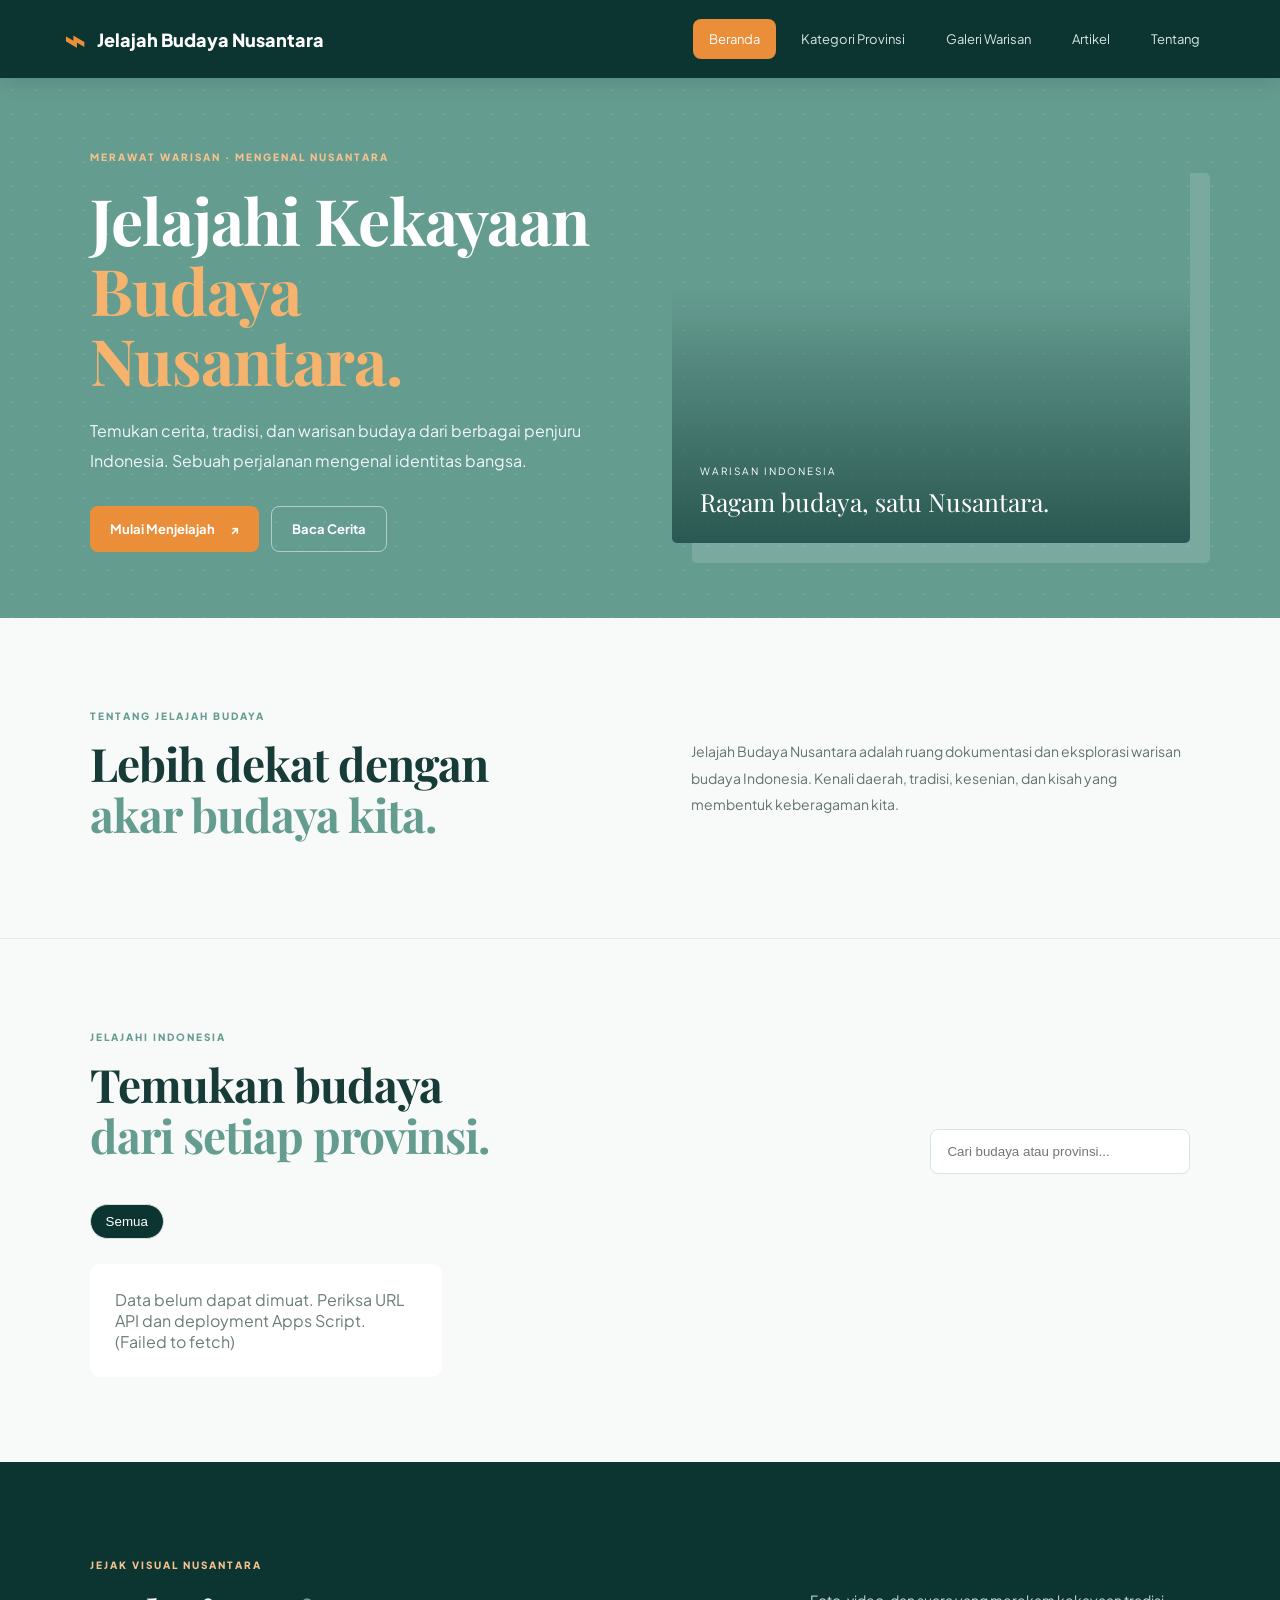
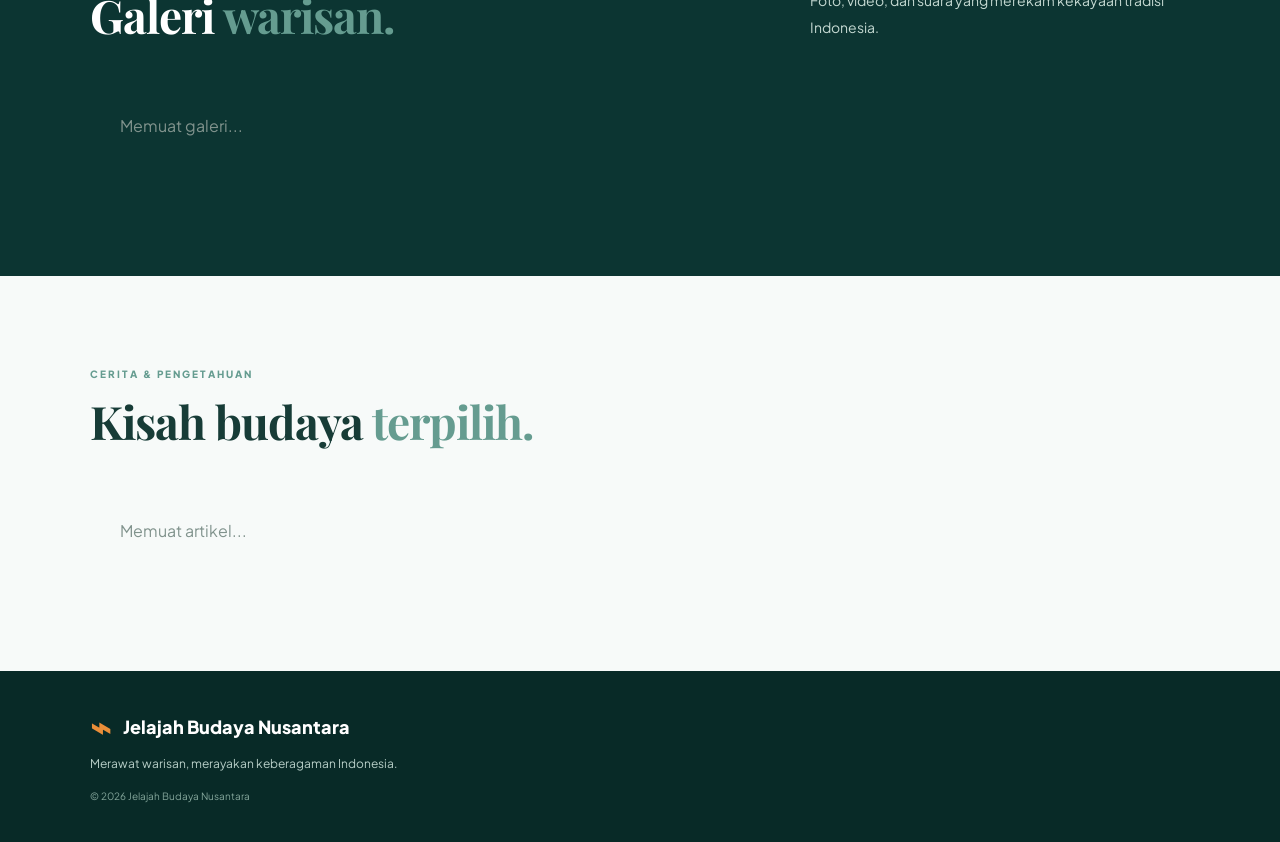
<file: index.html>
<!doctype html>
<html lang="id"><head><meta charset="utf-8"><meta name="viewport" content="width=device-width,initial-scale=1">
<title>Jelajah Budaya Nusantara</title><link rel="preconnect" href="https://fonts.googleapis.com"><link href="https://fonts.googleapis.com/css2?family=Plus+Jakarta+Sans:wght@400;500;600;700;800&family=Playfair+Display:wght@700&display=swap" rel="stylesheet"><link rel="stylesheet" href="styles.css"></head>
<body>
<header class="site-header"><a class="brand" href="#"><span class="brand-mark">⌁</span><span>Jelajah Budaya Nusantara</span></a><button class="menu-toggle" id="menuToggle" aria-label="Buka menu">☰</button><nav id="mainNav"><a class="active" href="#beranda">Beranda</a><a href="#provinsi">Kategori Provinsi</a><a href="#galeri">Galeri Warisan</a><a href="#artikel">Artikel</a><a href="#tentang">Tentang</a></nav></header>
<main id="beranda">
<section class="hero"><div class="hero-copy"><span class="eyebrow">MERAWAT WARISAN · MENGENAL NUSANTARA</span><h1>Jelajahi Kekayaan<br><em>Budaya Nusantara.</em></h1><p>Temukan cerita, tradisi, dan warisan budaya dari berbagai penjuru Indonesia. Sebuah perjalanan mengenal identitas bangsa.</p><div class="hero-actions"><a class="btn btn-orange" href="#provinsi">Mulai Menjelajah <span>↗</span></a><a class="btn btn-outline" href="#artikel">Baca Cerita</a></div></div><div class="hero-image" id="heroImage"><div class="hero-image-note"><span>WARISAN INDONESIA</span><b>Ragam budaya, satu Nusantara.</b></div></div></section>
<section class="intro section-wrap" id="tentang"><div><span class="eyebrow green">TENTANG JELAJAH BUDAYA</span><h2>Lebih dekat dengan<br><em>akar budaya kita.</em></h2></div><p>Jelajah Budaya Nusantara adalah ruang dokumentasi dan eksplorasi warisan budaya Indonesia. Kenali daerah, tradisi, kesenian, dan kisah yang membentuk keberagaman kita.</p></section>
<section class="section-wrap" id="provinsi"><div class="section-heading"><div><span class="eyebrow green">JELAJAHI INDONESIA</span><h2>Temukan budaya<br><em>dari setiap provinsi.</em></h2></div><input id="searchInput" class="search" placeholder="Cari budaya atau provinsi..."></div><div class="filter-row" id="provinceFilters"><button class="chip selected" data-province="">Semua</button></div><div class="culture-grid" id="cultureGrid"><div class="loading">Memuat katalog budaya...</div></div></section>
<section class="gallery-band" id="galeri"><div class="section-wrap"><span class="eyebrow">JEJAK VISUAL NUSANTARA</span><div class="section-heading"><h2>Galeri <em>warisan.</em></h2><p>Foto, video, dan suara yang merekam kekayaan tradisi Indonesia.</p></div><div class="media-grid" id="mediaGrid"><div class="loading">Memuat galeri...</div></div></div></section>
<section class="section-wrap articles" id="artikel"><div class="section-heading"><div><span class="eyebrow green">CERITA & PENGETAHUAN</span><h2>Kisah budaya <em>terpilih.</em></h2></div></div><div class="article-grid" id="articleGrid"><div class="loading">Memuat artikel...</div></div></section>
</main><footer><div class="brand"><span class="brand-mark">⌁</span> Jelajah Budaya Nusantara</div><p>Merawat warisan, merayakan keberagaman Indonesia.</p><small>© <span id="year"></span> Jelajah Budaya Nusantara</small></footer>
<div class="modal" id="mediaModal" aria-hidden="true"><button class="modal-close" id="modalClose" aria-label="Tutup">×</button><div class="modal-content" id="modalContent"></div></div>
<script src="shared/config.js"></script><script src="shared/utils.js"></script><script src="shared/api.js"></script><script src="app.js"></script></body></html>
</file>
<file: styles.css>
*{box-sizing:border-box}html{scroll-behavior:smooth}body{margin:0;background:#f7faf9;color:#20312f;font-family:'Plus Jakarta Sans',sans-serif}a{color:inherit;text-decoration:none}.site-header{height:78px;background:#0c3532;color:#fff;display:flex;align-items:center;justify-content:space-between;padding:0 max(5vw,24px);position:sticky;top:0;z-index:20;box-shadow:0 4px 18px #09262222}.brand{display:flex;align-items:center;gap:12px;font-weight:800;font-size:18px}.brand-mark{color:#ea8e39;font-size:35px;line-height:1}nav{display:flex;gap:9px;align-items:center}nav a{padding:12px 16px;color:#d7e7e2;font-size:13px;border-radius:8px}nav a:hover,nav a.active{background:#ea8e39;color:white}.menu-toggle{display:none;background:none;color:white;border:0;font-size:25px}.hero{background:#659c90;min-height:540px;display:grid;grid-template-columns:1fr 1fr;color:white;padding:65px max(7vw,28px);gap:5vw;align-items:center;background-image:radial-gradient(#ffffff18 1px,transparent 1px);background-size:24px 24px}.hero-copy{max-width:620px}.eyebrow{font-size:10px;font-weight:800;letter-spacing:2px;color:#f6c28e}.eyebrow.green{color:#659c90}.hero h1,h2{font-family:'Playfair Display',serif;font-weight:700;line-height:1.1;letter-spacing:-1px}.hero h1{font-size:clamp(42px,5vw,66px);margin:20px 0}.hero h1 em,h2 em{color:#f5b36e;font-style:normal}.hero p{line-height:1.9;max-width:500px;color:#eff8f5}.hero-actions{display:flex;gap:12px;margin-top:30px}.btn{padding:14px 20px;border-radius:8px;font-size:13px;font-weight:700;display:inline-flex;gap:15px;align-items:center}.btn-orange{background:#ea8e39;color:white}.btn-outline{border:1px solid #ffffff80;color:white}.hero-image{min-height:390px;border-radius:5px;background:linear-gradient(0deg,#0c3532aa,transparent 65%),url('https://images.unsplash.com/photo-1518709268805-4e9042af9f23?auto=format&fit=crop&w=1200&q=85') center/cover;position:relative;box-shadow:20px 20px 0 #ffffff22}.hero-image-note{position:absolute;bottom:25px;left:28px;display:grid;gap:8px}.hero-image-note span{font-size:10px;letter-spacing:2px}.hero-image-note b{font:25px 'Playfair Display'}.section-wrap{padding:85px max(7vw,28px)}.intro{display:grid;grid-template-columns:1fr 1fr;gap:8vw;align-items:center;border-bottom:1px solid #e4ece9}.intro h2,.section-heading h2{font-size:clamp(32px,4vw,46px);color:#173c37;margin:14px 0}.intro h2 em,.section-heading h2 em{color:#659c90}.intro p,.section-heading p{line-height:1.9;color:#64736f;font-size:14px}.section-heading{display:flex;align-items:end;justify-content:space-between;gap:25px;margin-bottom:30px}.search{border:1px solid #d8e4df;border-radius:8px;padding:14px 16px;min-width:260px;background:white;font:13px inherit}.filter-row{display:flex;gap:8px;flex-wrap:wrap;margin:0 0 25px}.chip{border:1px solid #d5e3dd;background:white;padding:9px 15px;border-radius:30px;color:#4c6760;cursor:pointer;font:600 12px inherit}.chip.selected,.chip:hover{background:#0c3532;color:white}.culture-grid,.article-grid{display:grid;grid-template-columns:repeat(3,1fr);gap:22px}.culture-card,.article-card{background:white;border:1px solid #e4ece9;border-radius:12px;overflow:hidden;transition:.25s}.culture-card:hover,.article-card:hover{transform:translateY(-5px);box-shadow:0 15px 35px #123a3015}.culture-card img,.article-card img{width:100%;height:220px;object-fit:cover;display:block;background:#dce8e3}.card-body{padding:20px}.card-meta{font-size:10px;color:#659c90;font-weight:800;letter-spacing:1px;text-transform:uppercase}.card-body h3{font:23px 'Playfair Display';margin:10px 0;color:#173c37}.card-body p{font-size:12px;line-height:1.8;color:#70807a}.text-link{font-size:12px;font-weight:800;color:#d77c2d}.gallery-band{background:#0c3532;color:white;padding:5px 0 25px}.gallery-band h2{color:white}.gallery-band .section-heading p{color:#c5d9d2;max-width:380px}.media-grid{display:grid;grid-template-columns:repeat(3,1fr);gap:18px}.media-tile{border-radius:10px;overflow:hidden;position:relative;background:#164b43;min-height:230px;cursor:pointer}.media-tile img{width:100%;height:260px;object-fit:cover;display:block;opacity:.83}.media-tile .tile-label{position:absolute;bottom:0;padding:25px 18px 18px;background:linear-gradient(transparent,#061e1b);width:100%;font-weight:700}.tile-label small{display:block;color:#f3b36e;font-size:10px;letter-spacing:1px;margin-bottom:6px}.articles{padding-bottom:100px}.article-card img{height:190px}footer{background:#082a27;color:white;padding:38px max(7vw,28px)}footer p{color:#b7cec7;font-size:12px}footer small{color:#83a59a;font-size:10px}.modal{display:none;position:fixed;inset:0;background:#041714ed;z-index:50;align-items:center;justify-content:center;padding:30px}.modal.open{display:flex}.modal-content{width:min(100%,1000px);max-height:90vh;overflow:auto;color:white;text-align:center}.modal-content img,.modal-content video,.modal-content iframe{max-width:100%;max-height:78vh;border:0;border-radius:8px}.modal-content audio{width:min(100%,600px)}.modal-close{position:absolute;right:25px;top:15px;color:white;background:none;border:0;font-size:42px;cursor:pointer}.loading{padding:30px;color:#81938d;grid-column:1/-1}.empty{padding:25px;background:white;border-radius:10px;color:#6b7d76}@media(max-width:850px){.hero{grid-template-columns:1fr;padding-top:55px}.hero-image{min-height:300px}.culture-grid,.article-grid{grid-template-columns:repeat(2,1fr)}.media-grid{grid-template-columns:repeat(2,1fr)}.intro{gap:30px}}@media(max-width:600px){.site-header{height:68px}.brand{font-size:14px}.menu-toggle{display:block}nav{display:none;position:absolute;top:68px;left:0;right:0;background:#0c3532;padding:12px 20px 20px;flex-direction:column;align-items:stretch}nav.open{display:flex}nav a{padding:13px}.hero{padding:45px 24px}.hero-image{min-height:260px}.section-wrap{padding:60px 22px}.intro{grid-template-columns:1fr}.section-heading{align-items:stretch;flex-direction:column}.search{width:100%;min-width:0}.culture-grid,.article-grid,.media-grid{grid-template-columns:1fr}.media-tile img{height:230px}.hero h1{font-size:43px}}
</file>
